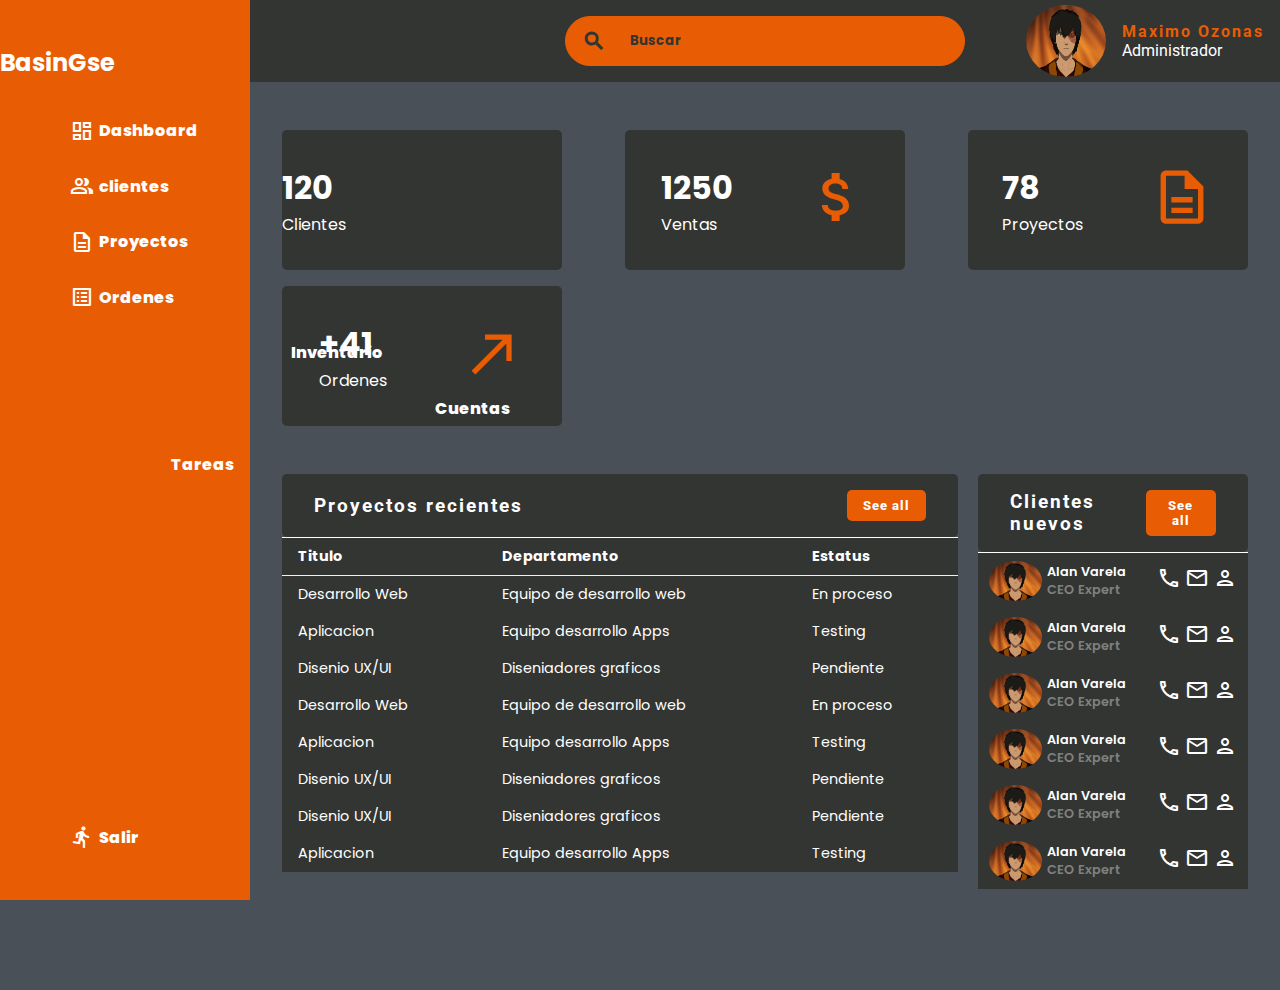
<file: index.html>
<!DOCTYPE html>
<html lang="en">

<head>
    <meta charset="UTF-8">
    <meta http-equiv="X-UA-Compatible" content="IE=edge">
    <meta name="viewport" content="width=device-width, initial-scale=1.0">
    <link href="https://fonts.googleapis.com/icon?family=Material+Icons+Outlined" rel="stylesheet">
    <link rel="stylesheet" href="css/estilos_generales.css">
    <link rel="stylesheet" href="css/estilos_index.css">
    <title>Proyecto final Laboratorio II</title>
</head>

<body>
    <!-- Barra lateral -->
    <div class="sidebar">
        <div class="sidebar-brand">
            <h2><span class="material-icons-outlined">diamond</span><span>BasinGse</span></h2>
        </div>
        <div class="sidebar-menu">
            <ul>
                <li>
                    <a href="">
                        <span class="material-icons-outlined icon">dashboard</span>
                        <span>Dashboard</span></a>
                </li>
                <li>
                    <a href=""><span class="material-icons-outlined icon">people_alt</span>
                        <span>clientes</span></a>
                </li>
                <li>
                    <a href=""><span class="material-icons-outlined icon">description</span>
                        <span>Proyectos</span></a>
                </li>
                <li>
                    <a href=""><span class="material-icons-outlined icon">list_alt</span>
                        <span>Ordenes</span></a>
                </li>
                <li>
                    <a href=""><span class="material-icons-outlined icon">inventory</span>
                        <span>Inventario</span></a>
                </li>
                <li>
                    <a href=""><span class="material-icons-outlined icon">manage_accounts</span>
                        <span>Cuentas</span></a>
                </li>
                <li>
                    <a href=""><span class="material-icons-outlined icon">task</span>
                        <span>Tareas</span></a>
                </li>
                <li>
                    <a href=""><span class="material-icons-outlined icon">directions_run</span>
                        <span>Salir</span></a>
                </li>
            </ul>
        </div>
    </div>
    <!-- Contenido principal -->
    <div class="contenido-principal">
        <!-- Header -->
        <header>
            <div class="barra-busqueda">
                <span class="material-icons-outlined">search</span>
                <input type="search" placeholder="Buscar">
            </div>
            <div class="usuario">
                <a href="perfil.html">
                    <img src="img/Zuko.webp" alt="">
                    <div class="nombre-usuario">
                        <h4>Maximo Ozonas</h4>
                        <p>Administrador</p>
                    </div>
                    
                </a>
            </div>
        </header>
        <!-- Main -->
        <main>
            <div class="cartas">
                <div class="cart shadow-effect">
                    <div>
                        <h1>120</h1>
                        <span>Clientes</span>
                    </div>
                    <div>
                        <span class="material-icons-outlined icons">diversity_3</span>
                    </div>
                </div>
                <div class="cart shadow-effect">
                    <div>
                        <h1>1250</h1>
                        <span>Ventas</span>
                    </div>
                    <div>
                        <span class="material-icons-outlined icons">attach_money</span>
                    </div>
                </div>
                <div class="cart shadow-effect">
                    <div>
                        <h1>78</h1>
                        <span>Proyectos</span>
                    </div>
                    <div>
                        <span class="material-icons-outlined icons">description</span>
                    </div>
                </div>
                <div class="cart shadow-effect">
                    <div>
                        <h1>+41</h1>
                        <span>Ordenes</span>
                    </div>
                    <div>
                        <span class="material-icons-outlined icons">call_made</span>
                    </div>
                </div>
            </div>
            <!-- Tabla proyectos y nuevos clientes -->
            <div class="proyectos-recientes">
                <div class="proyectos shadow-effect">
                    <div class="card">
                        <div class="card-header">
                            <h3>Proyectos recientes</h3>
                            <button class="button">See all</button>
                        </div>
                        <div class="card-body">
                            <table>
                                <thead>
                                    <tr>
                                        <td>Titulo</td>
                                        <td>Departamento</td>
                                        <td>Estatus</td>
                                    </tr>
                                </thead>
                                <tbody>
                                    <tr>
                                        <td>Desarrollo Web</td>
                                        <td>Equipo de desarrollo web</td>
                                        <td>En proceso</td>
                                    </tr>
                                    <tr>
                                        <td>Aplicacion</td>
                                        <td>Equipo desarrollo Apps</td>
                                        <td>Testing</td>
                                    </tr>
                                    <tr>
                                        <td>Disenio UX/UI</td>
                                        <td>Diseniadores graficos</td>
                                        <td>Pendiente</td>
                                    </tr>
                                    <tr>
                                        <td>Desarrollo Web</td>
                                        <td>Equipo de desarrollo web</td>
                                        <td>En proceso</td>
                                    </tr>
                                    <tr>
                                        <td>Aplicacion</td>
                                        <td>Equipo desarrollo Apps</td>
                                        <td>Testing</td>
                                    </tr>
                                    <tr>
                                        <td>Disenio UX/UI</td>
                                        <td>Diseniadores graficos</td>
                                        <td>Pendiente</td>
                                    </tr>
                                    <tr>
                                        <td>Disenio UX/UI</td>
                                        <td>Diseniadores graficos</td>
                                        <td>Pendiente</td>
                                    </tr>
                                    <tr>
                                        <td>Aplicacion</td>
                                        <td>Equipo desarrollo Apps</td>
                                        <td>Testing</td>
                                    </tr>
                                    
                                </tbody>
                            </table>
                        </div>
                    </div>
                </div>
                <div class="clientes shadow-effect">
                    <div class="card">
                        <div class="card-header new-clients">
                            <h3>Clientes nuevos</h3>
                            <button class="button">See all</button>
                        </div>
                        <div class="card-body">
                            <div class="cliente">
                                <div class="info">
                                    <img src="img/Zuko.webp" alt="">
                                    <div>
                                        <h4>Alan Varela</h4>
                                        <p>CEO Expert</p>
                                    </div>
                                </div>
                                <div class="contacto">
                                    <span class="material-icons-outlined">call</span>
                                    <span class="material-icons-outlined">email</span>
                                    <span class="material-icons-outlined">person</span>
                                </div>
                            </div>
                            <div class="cliente">
                                <div class="info">
                                    <img src="img/Zuko.webp" alt="">
                                    <div>
                                        <h4>Alan Varela</h4>
                                        <p>CEO Expert</p>
                                    </div>
                                </div>
                                <div>
                                    <span class="material-icons-outlined">call</span>
                                    <span class="material-icons-outlined">email</span>
                                    <span class="material-icons-outlined">person</span>
                                </div>
                            </div>
                            <div class="cliente">
                                <div class="info">
                                    <img src="img/Zuko.webp" alt="">
                                    <div>
                                        <h4>Alan Varela</h4>
                                        <p>CEO Expert</p>
                                    </div>
                                </div>
                                <div>
                                    <span class="material-icons-outlined">call</span>
                                    <span class="material-icons-outlined">email</span>
                                    <span class="material-icons-outlined">person</span>
                                </div>
                            </div>
                            <div class="cliente">
                                <div class="info">
                                    <img src="img/Zuko.webp" alt="">
                                    <div>
                                        <h4>Alan Varela</h4>
                                        <p>CEO Expert</p>
                                    </div>
                                </div>
                                <div>
                                    <span class="material-icons-outlined">call</span>
                                    <span class="material-icons-outlined">email</span>
                                    <span class="material-icons-outlined">person</span>
                                </div>
                            </div>
                            <div class="cliente">
                                <div class="info">
                                    <img src="img/Zuko.webp" alt="">
                                    <div>
                                        <h4>Alan Varela</h4>
                                        <p>CEO Expert</p>
                                    </div>
                                </div>
                                <div>
                                    <span class="material-icons-outlined">call</span>
                                    <span class="material-icons-outlined">email</span>
                                    <span class="material-icons-outlined">person</span>
                                </div>
                            </div>
                            <div class="cliente">
                                <div class="info">
                                    <img src="img/Zuko.webp" alt="">
                                    <div>
                                        <h4>Alan Varela</h4>
                                        <p>CEO Expert</p>
                                    </div>
                                </div>
                                <div>
                                    <span class="material-icons-outlined">call</span>
                                    <span class="material-icons-outlined">email</span>
                                    <span class="material-icons-outlined">person</span>
                                </div>
                            </div>
                        </div>
                    </div>
                    
                </div>
            </div>

            

            
           
        </main>
        
    </div>
</body>

</html>
</file>
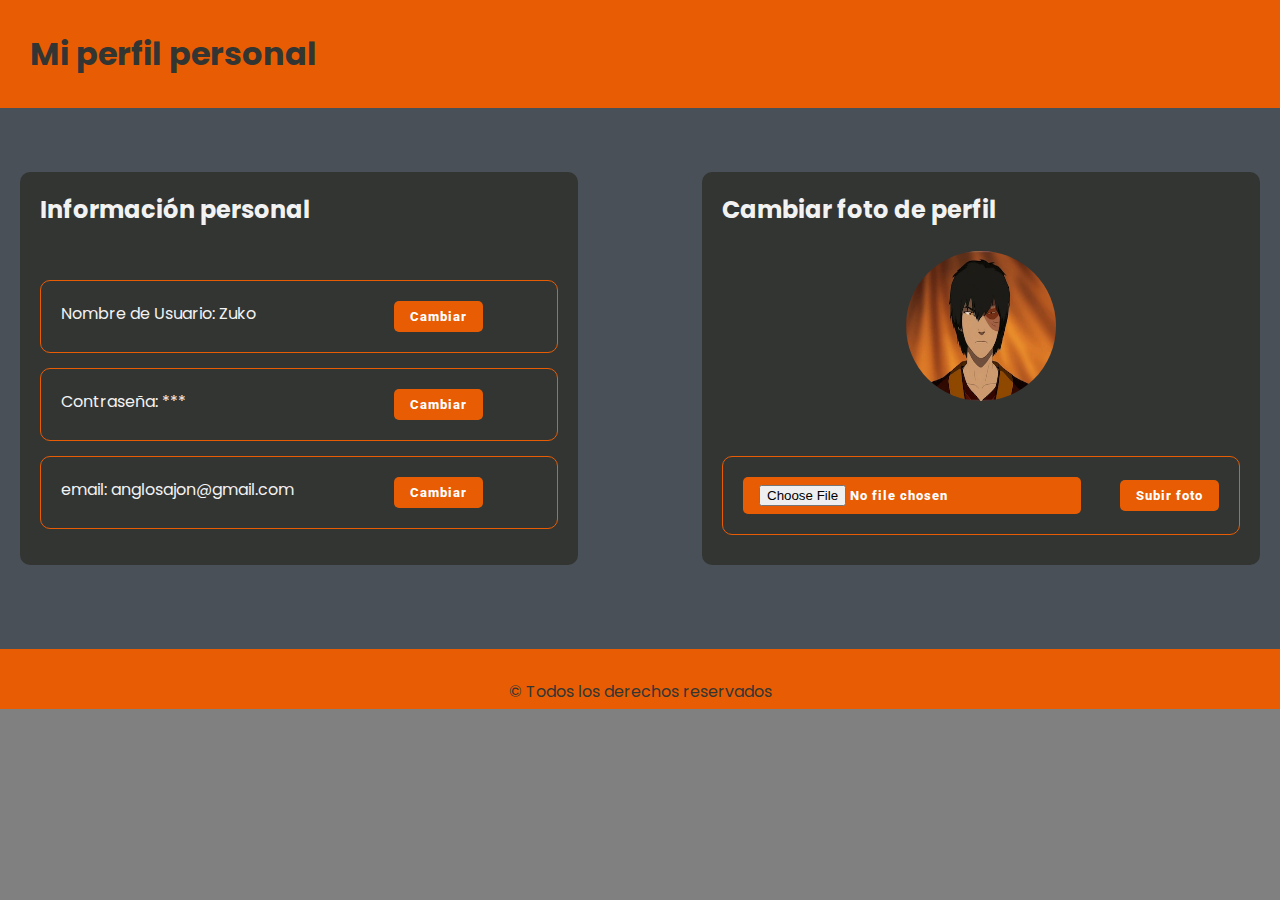
<file: perfil.html>
<!DOCTYPE html>
<html>

<head>

    <meta charset="UTF-8">
    <meta http-equiv="X-UA-Compatible" content="IE=edge">
    <meta name="viewport" content="width=device-width, initial-scale=1.0">
    <link href="https://fonts.googleapis.com/icon?family=Material+Icons+Outlined" rel="stylesheet">
    <link rel="stylesheet" type="text/css" href="css/estilos_generales.css">
    <link rel="stylesheet" type="text/css" href="css/estilos_perfil.css">
    <title>Mi perfil personal</title>

</head>

<body>

    <header>
        <h1>Mi perfil personal</h1>
    </header>

    <main>

        <section id="nombre-usuario" class="shadow-effect">

            <h2>Información personal</h2>

            <div>
                <p> Nombre de Usuario: Zuko </p>
                <input type="button" value="Cambiar" class="button">
            </div>
            <div>
                <p> Contraseña: *** </p>
                <input type="button" value="Cambiar" class="button">
            </div>
            <div>
                <p> email: anglosajon@gmail.com </p>
                <input type="button" value="Cambiar" class="button">
            </div>

        </section>

        <section id="foto" class="shadow-effect">

            <h2>Cambiar foto de perfil</h2>

            <img src="img/Zuko.webp" alt="Foto de perfil">
            <br><br>

            <form id="subirFoto">
                <input type="file" name="foto_de_perfil" class="button">
                
                <input type="submit" value="Subir foto" class="button">
            </form>

        </section>

    </main>
    <footer>
        &copy; Todos los derechos reservados
    </footer>
</body>

</html>
</file>
<file: css/estilos_generales.css>
@import url('https://fonts.googleapis.com/css2?family=Poppins&family=Roboto&display=swap');

:root {
    --primary-color: #333533;
    --secondary-color: #e85d04;
    --primary-font: 'Poppins', sans-serif;
    --secondary-font: 'Roboto', sans-serif;
}

* {
    padding: 0;
    margin: 0;
    box-sizing: border-box;
    list-style-type: none;
    text-decoration: none;
    font-family: var(--primary-font);
}

body {
    background-color: #495057;
}

.button {
    color: #fff;
    background-color: var(--secondary-color);
    border-style: none;
    border-radius: 5px;
    padding: 0.5rem 1rem;
    font-family: var(--secondary-font);
    font-weight: 800;
    letter-spacing: 1px;
    transition: 0.5s ease-in-out;
}

.button:hover {
    background-color: #fff;
    color: var(--secondary-color);
}

h3 {
    font-family: var(--secondary-font);
    color: #fff;
    letter-spacing: 2px;
}

.shadow-effect {
    transition: all 0.4s;
}

.shadow-effect:hover {
    box-shadow: -6px 6px 0 0 var(--secondary-color);
}
</file>
<file: css/estilos_index.css>
/* Estilos SideBar */

.sidebar {
    width: 250px;
    position: absolute;
    left: 0;
    top: 0;
    height: 100%;
    background-color: var(--secondary-color);
}

.sidebar .sidebar-brand {
    height: 90px;
    display: flex;
    justify-content: center;
    align-items: center;
}



.sidebar-menu {
    height: 100%;
}

.sidebar-menu ul {
    display: flex;
    flex-direction: column;
}

.sidebar-menu ul li {
    margin-top: 1.6rem;
    transition: 0.5s ease;
    width: 100%;
    height: 30px;
}


.sidebar-menu ul li:hover {
    width: 80%;
}

.sidebar-menu ul li a {
    font-family: var(--secondary-font);
    color: var(--primary-color);
    font-weight: 800;
    display: flex;
    align-items: center;
    padding-left: 70px;
    width: 100%;
    height: 100%;
    transition: 0.5s ease-in;
}

.sidebar-menu ul li a span {
    margin-right: 5px;
}

.sidebar-menu a:hover {
    background-color: var(--primary-color);
    color: var(--secondary-color);
    width: 100%;
    height: 30px;
    border-top-right-radius: 1rem;
    border-bottom-right-radius: 1rem;
}

/* .sidebar .sidebar-brand h2 span:last-child,
.sidebar li a span:last-child:hover {
        color: var(--secondary-color);
} */

.sidebar-menu ul > li:last-child {
    position: absolute;
    bottom: 3rem;
}

/* Estilos contenido principal */

/* Estilos header */

.contenido-principal {
   margin-left: 250px;
}

header {
    background-color: var(--primary-color);
    padding: 1rem;
    display: flex;
    justify-content: center;
    align-items: center;
    width: 100%;
}

.barra-busqueda {
    background-color: var(--secondary-color);
    margin: 0 auto;
    width: 40%;
    border: 1px solid var(--secondary-color);
    border-radius: 30px;
    height: 50px;
    display: flex;
    align-items: center;
    overflow: hidden;
}

.barra-busqueda input {
    background-color: var(--secondary-color);
    color: var(--primary-color);
    width: 100%;
    height: 100%;
    padding: 0.5rem;
    border: none;
    outline: none;
}
 
.barra-busqueda input::placeholder {
    color: var(--primary-color);
    font-weight: 700;
}

.barra-busqueda span {
    color: var(--primary-color);
    font-weight: 600;
    display: inline-block;
    padding: 0rem 1rem;
}

.usuario {
    position: absolute;
    right: 0;
    display: flex;
    align-items: center;
    margin-right: 1rem;
}

.usuario a {
    display: flex;
    align-items: center;
    gap: 1rem;

}

.usuario a img {
    border-radius: 50%;
    height: 4.5rem;
    width: 5rem;
}

.nombre-usuario h4 {
    color: var(--secondary-color);
    font-family: var(--secondary-font);
    letter-spacing: 2px;
}

.nombre-usuario p {
    font-family: var(--secondary-font);
}

/* Estilos main */

/* Estilos cartas */
main .cartas{
    display: flex;
    flex-wrap: wrap;
    flex-shrink: 2;
    gap: 1rem;
    justify-content: space-between;
    padding: 1rem 2rem;
    margin-top: 2rem;
    width: 100%;
}

.cartas .cart {
    border-radius: 5px;
    background-color: var(--primary-color);
    display: flex;
    justify-content: space-around;
    align-items: center;
    height: 140px;
    width: 280px;
}

.icons {
    font-size: 4rem;
    color: var(--secondary-color) !important;
}

.cartas h1 {
    color: #fff;
}

.cartas span {
    color: #fff;
}

/* Proyectos recientes */
.proyectos-recientes {
    display: flex;
    justify-content: space-between;
    padding: 2rem 2rem;
    background-color: #495057;
}

.card-header {
    background-color: var(--primary-color);
    display: flex;
    justify-content: space-between;
    align-items: center;
    padding: 1rem 2rem;
    border-radius: 5px;
}

.card-header .new-clients {
    width: 600px;
}



/* Estilos tabla */
.proyectos {
    width: 70%;
}



table {
    width: 100%;
    border-collapse: collapse;
    background-color: var(--primary-color);
}

thead tr {
    
    border-bottom: 1px solid #f0f0f0;
}

thead td {
    font-weight: 700;
    color: #fff;
}

td {
    padding: 0.5rem 1rem;
    font-size: 0.9rem;
    color: #fff;
}

/* Estilos clientes */
.clientes {
    width: 28%;
}

.info {
    display: flex;
    align-items: center;
}

.info img {
    height: 40px;
    border-radius: 50%;
    margin-right: 5px;
}

.info h4 {
    font-size: 0.8rem;
    font-weight: 600;
    color: #fff;
}

.info p {
    font-weight: 600;
    color: grey;
    font-size: 0.8rem;
}

.cliente {
    display: flex;
    justify-content: space-between;
    align-items: center;
    padding: 0.5rem 0.7rem;
}

.card-body {
    background-color: var(--primary-color);
    border-top: 1px solid #fff;
}

.cliente h4, p, span{
    color: #fff;
}


/* Estilos para pantallas pequeñas (celulares) */
@media (max-width: 767px) {
    .sidebar {
        width: 70px;
        position: fixed;
        
    }

    .sidebar-menu ul li a {
        padding: 0;
        justify-content: center;
    }

    .sidebar-menu a:hover {
        background-color: var(--secondary-color);
    }

    .icon:hover {
        color: var(--primary-color);
        transition: 0.3s ease-in-out;
    }

    .sidebar .sidebar-brand h2 span:last-child,
    .sidebar li a span:last-child {
        display: none;
    }

    .sidebar-menu ul li:hover {
        width: auto;
    }

    .sidebar-menu ul li a:hover {
        border-radius: 0;
    }

    
    .contenido-principal {
        margin-left: 0;
        padding-left: 70px;
    }

    header {

        display: flex;
        justify-content: space-between;
    }

    .barra-busqueda {
        width: 50%;
        margin: 0;
    }

    .usuario {
        width: 30%;
    }

    .usuario a img{
        height: 3rem;
        width: 3rem;
    }

    .usuario h4 {
        font-size: 13px;
    }

    .usuario p {
        font-size: 10px;
    }

    .cartas {
        flex-direction: column;
        align-items: center;
        width: 100%;
    }

    .cartas .cart {
        width: 100%;
    }

    .proyectos-recientes {
        flex-direction: column;
    }

    .proyectos {
        width: 100%;
    }

    .clientes {
        width: 100%;
        margin-top: 1rem;
    }
    
    .card-header {
        width: 100%;
    }

    
}

@media (max-width: 495px) {
    td {
        font-size: 0.5rem;
        }
}
</file>
<file: css/estilos_perfil.css>
body,
html {
    font-family: Arial, sans-serif;
    background-color: grey;
}

header {
    display: flex;
    flex-direction: row;
    align-items: center;
    background-color: var(--secondary-color);
    color: var(--primary-color);
    font: var(--primary-font);
    text-align: center;
    padding: 30px;
    height: 20%;
}

main {
    background-color: #495057;
    padding: 20px;
    padding-bottom: 5%;
    padding-top: 5%;
    display: flex;
    flex-direction: row wrap;
    justify-content: space-between;
    flex-grow: 1;
    height: 70%;
}

#nombre-usuario {
    color: #f2f2f2;
    display: flex;
    flex-direction: column;
    align-items: stretch;
    background-color: var(--primary-color);
    padding: 20px;
    border-radius: 10px;
    margin-bottom: 20px;
    width: 45%;
}

#nombre-usuario div {
    background-color: var(--primary-color);
    border: 1px solid var(--secondary-color);
    display: flex;
    flex-flow: row;
    padding: 20px;
    border-radius: 10px;
    margin-bottom: 10px;
    margin-top: 5px;
}

#nombre-usuario div input {
    display: flex;
}

#nombre-usuario div p {
    display: flex;
    width: 70%;
}

#nombre-usuario h2 {
    margin-bottom: 2em;
}

#foto {
    color: #f2f2f2;
    display: flex;
    flex-direction: column;
    background-color: var(--primary-color);
    padding: 20px;
    border-radius: 10px;
    margin-bottom: 20px;
    width: 45%;
}

#foto img {
    width: 150px;
    height: 150px;
    border-radius: 50%;
    margin: auto;
}

#foto form {
    background-color: var(--primary-color);
    border: 1px solid var(--secondary-color);
    display: flex;
    padding: 20px;
    border-radius: 10px;
    margin-bottom: 10px;
    margin-top: 5px;
}

#foto h2 {
    margin-bottom: 1em;
}

#subirFoto {
    display: flex;
    align-items: center;
    justify-content: space-between;
}


footer {
    display: block;
    background-color: var(--secondary-color);
    color: var(--primary-color);
    text-align: center;
    padding: 30px;
    width: 100%;
    height: 50px;
}

@media (max-width: 767px) {
    main {
        flex-direction: column;
    }

    #nombre-usuario {
        width: 100%;
    }

    #foto {
        width: 100%;
    }

    .archivo {
        width: 70%;
    }

}

@media (max-width: 495px) {
    #nombre-usuario div p {
        font-size: 0.8rem;
    }   


}
</file>
